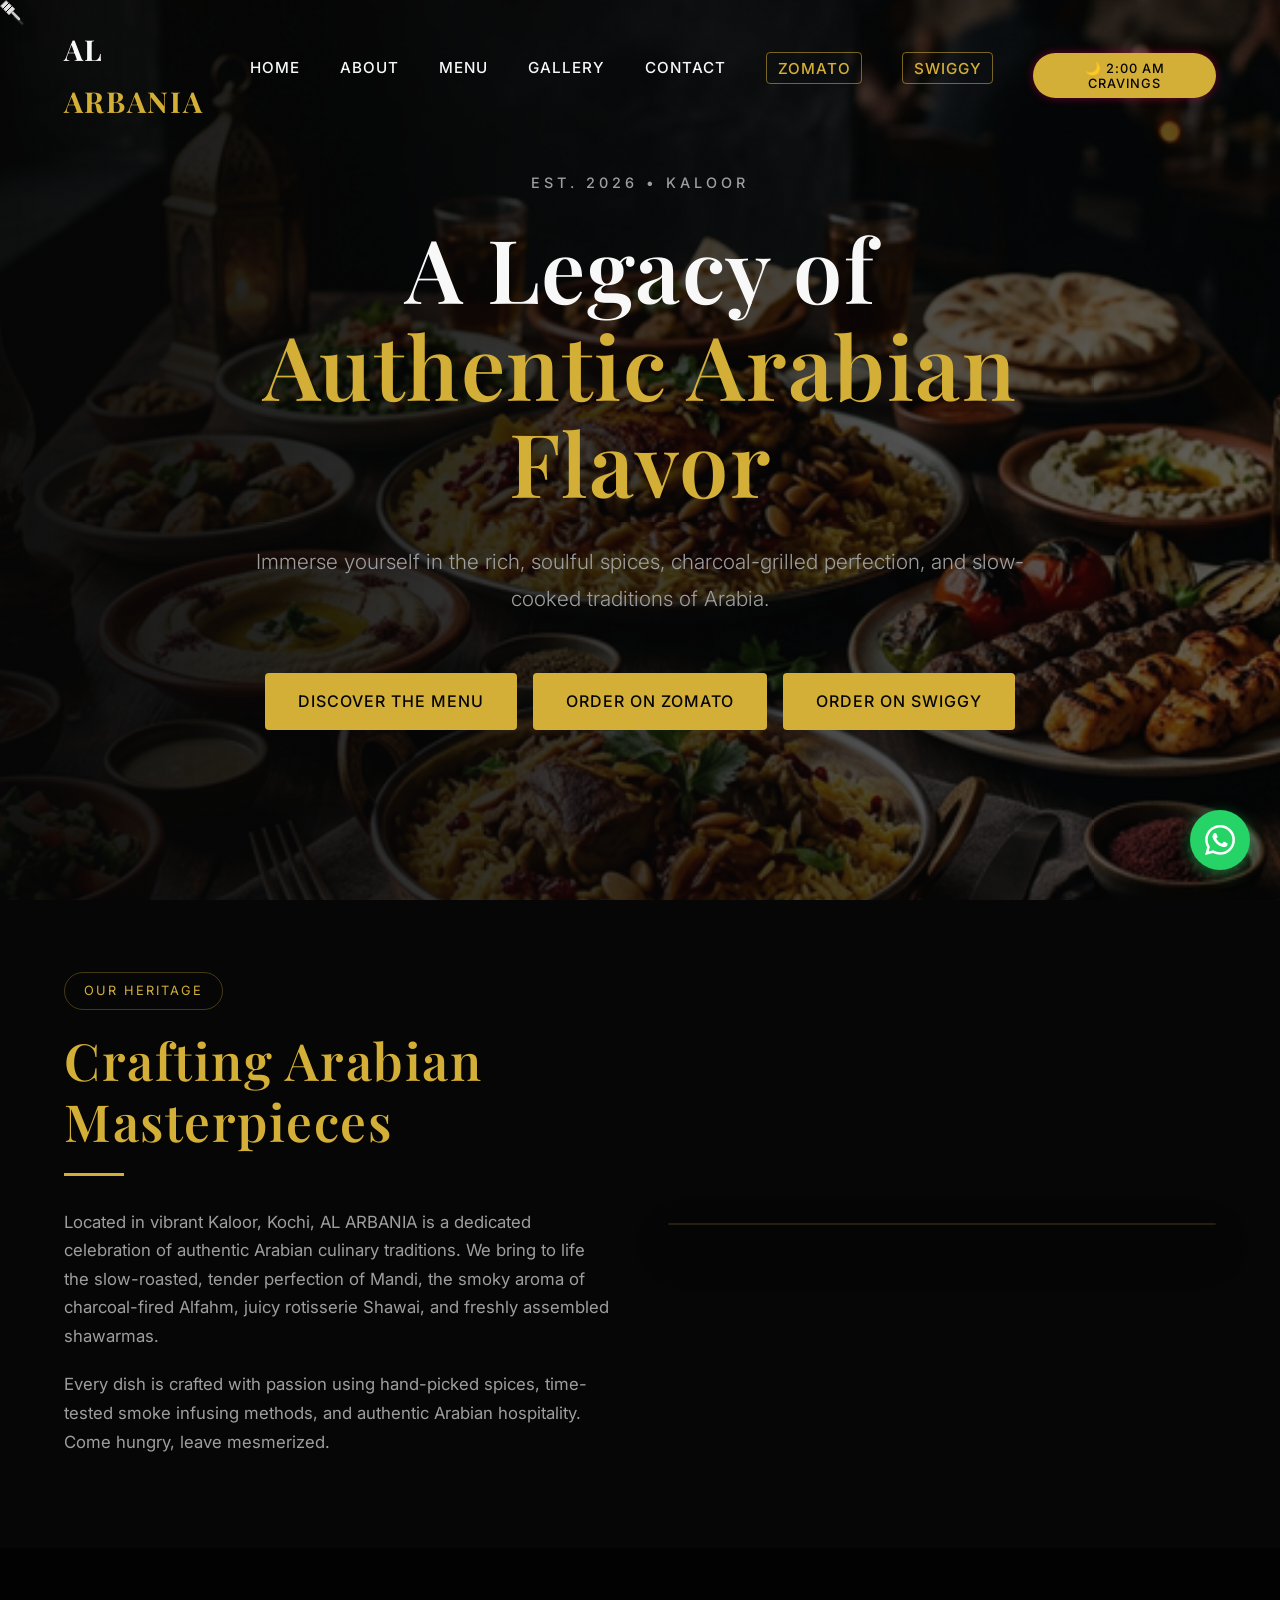
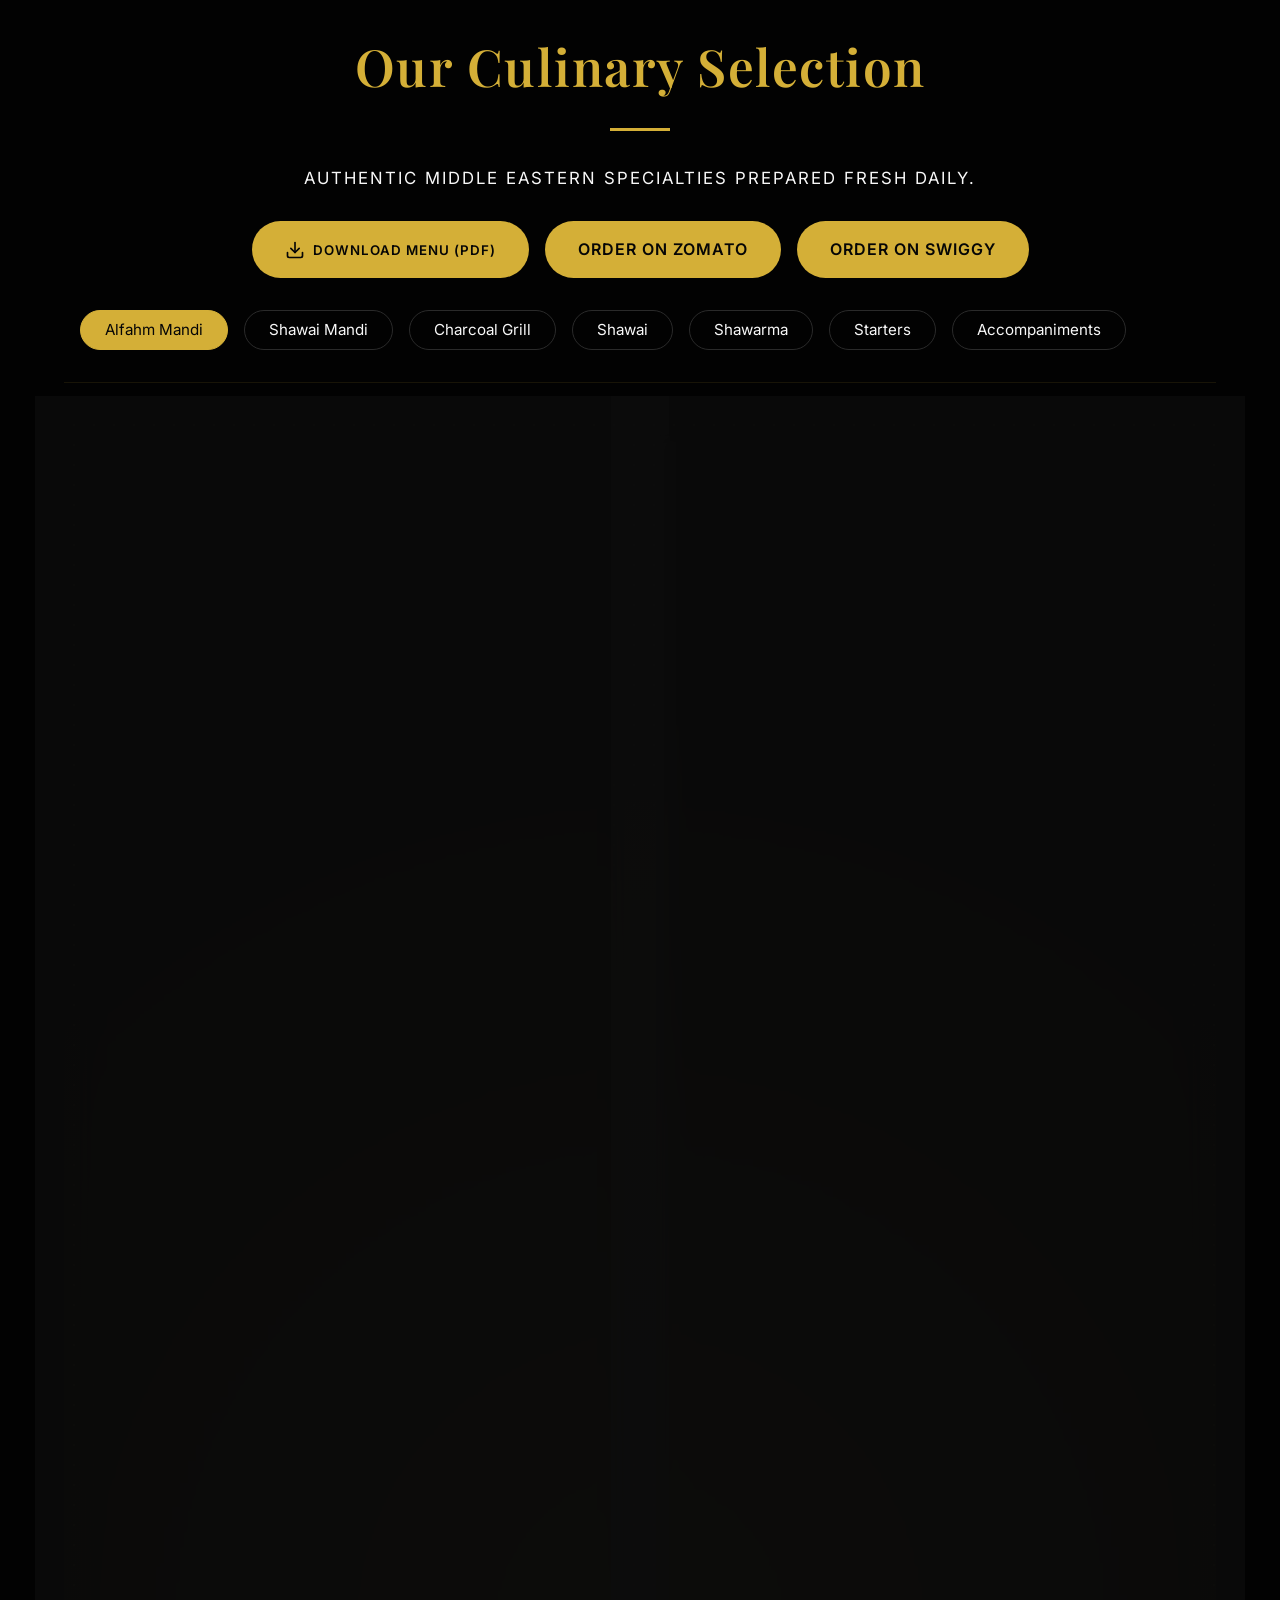
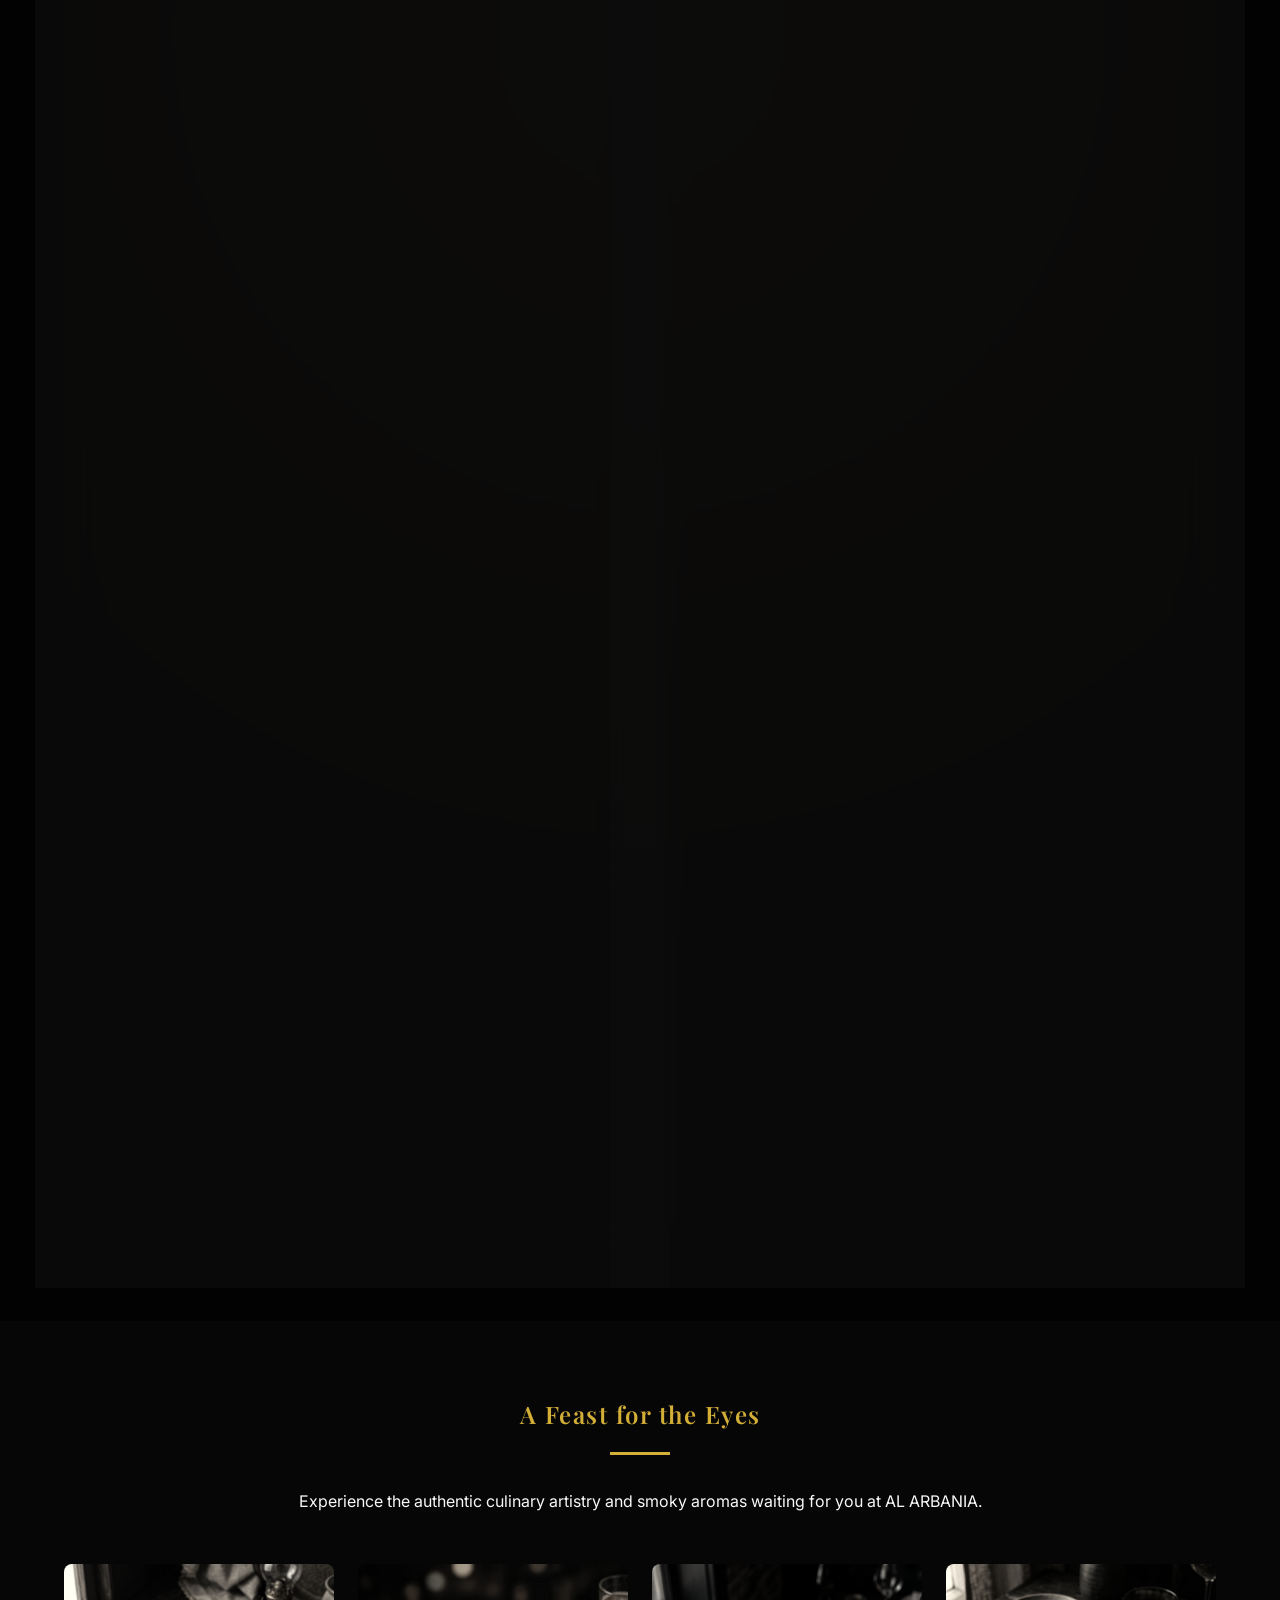
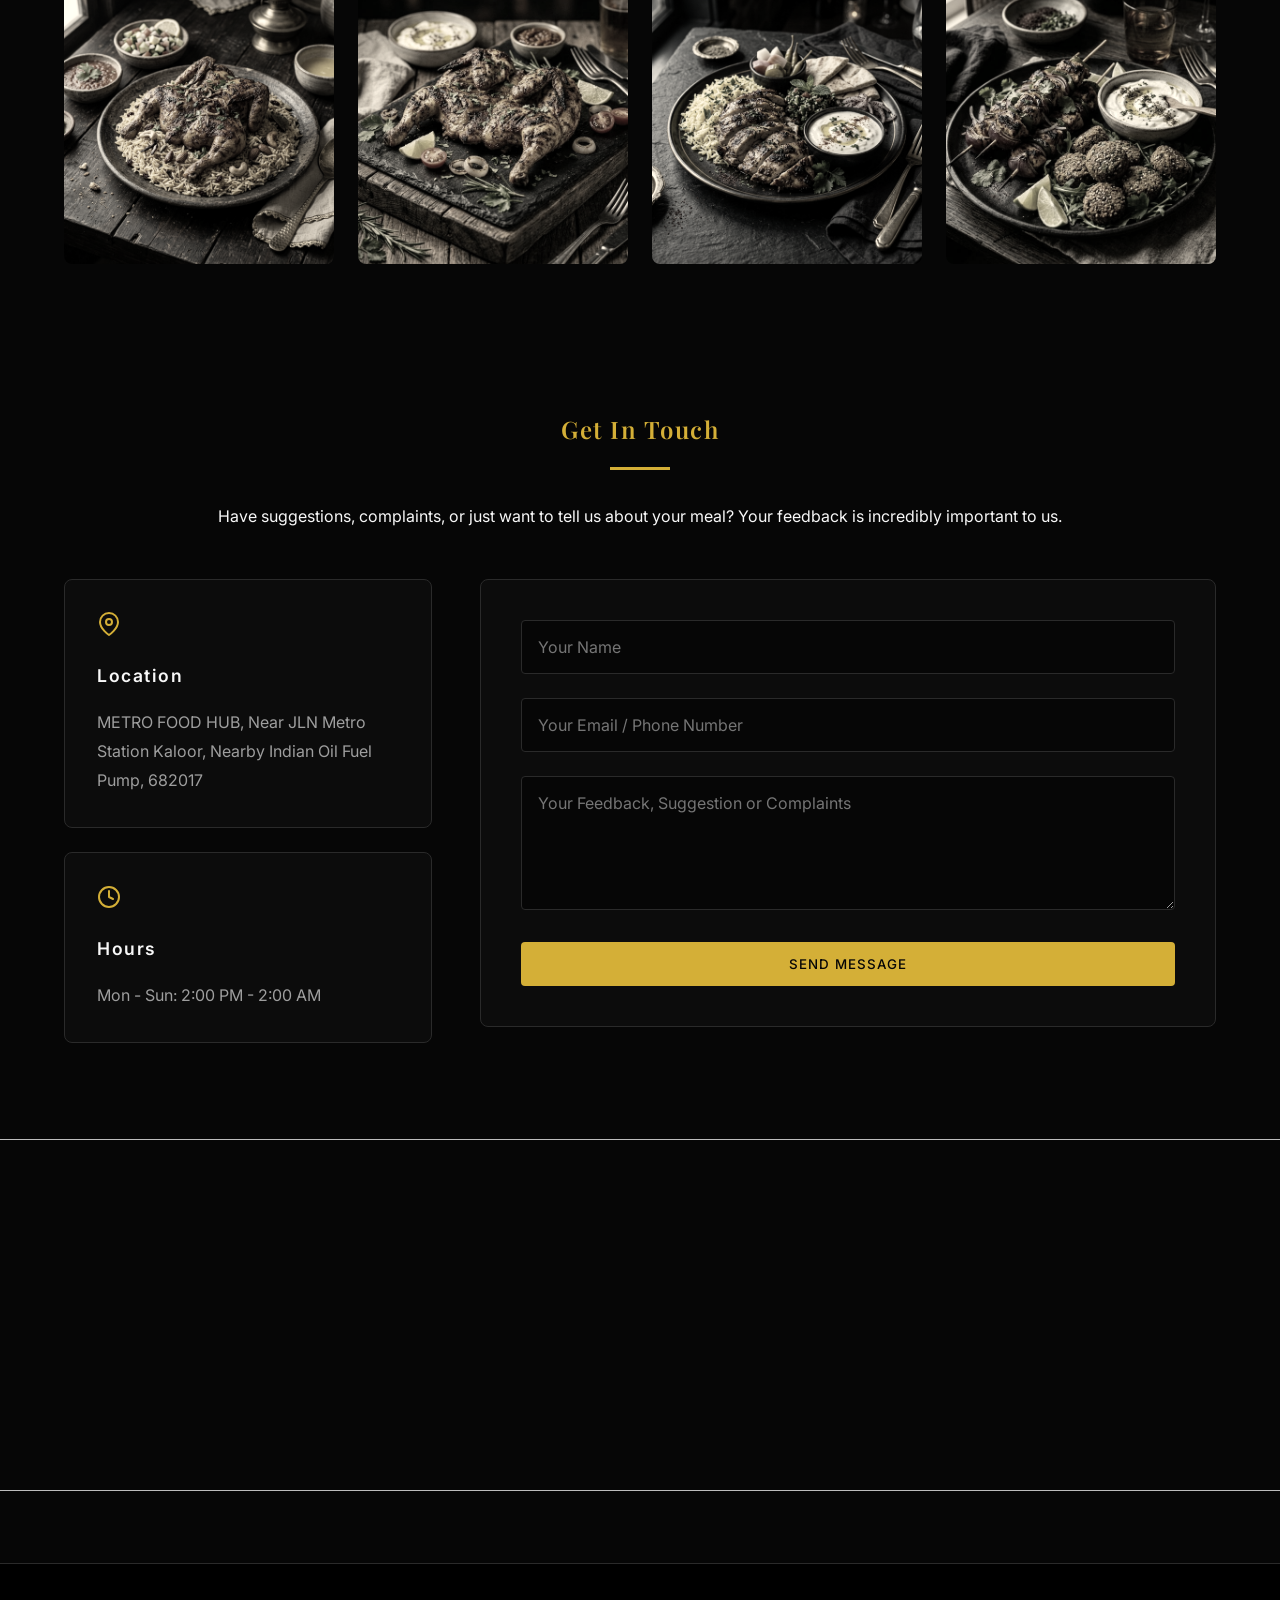
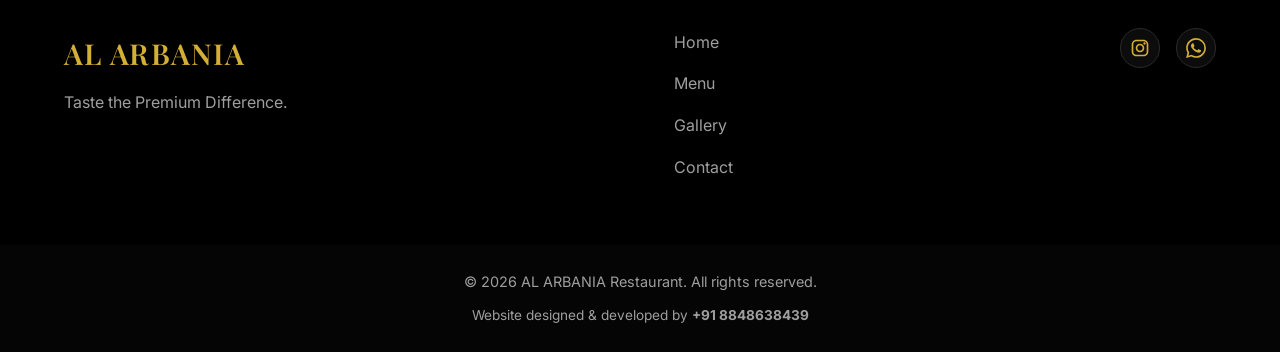
<file: index.html>
<!DOCTYPE html>
<html lang="en">

<head>
    <meta charset="UTF-8">
    <meta name="viewport" content="width=device-width, initial-scale=1.0">
    <title>AL ARBANIA | Premium Authentic Arabic Cuisine in Kochi</title>
    <meta name="description"
        content="Experience the finest authentic Arabic dishes at AL ARBANIA, located in Kaloor, Kochi. Signature Mandhi, Charcoal Alfahm, Rotisserie Shawai, Artisanal Shawarma, and Grills.">
    <!-- Google Fonts for Premium Typography -->
    <link
        href="https://fonts.googleapis.com/css2?family=Playfair+Display:wght@400;600;700&family=Inter:wght@300;400;500;600&display=swap"
        rel="stylesheet">
    <link rel="stylesheet" href="styles.css">
</head>

<body>
    <!-- Custom Spatula Cursor -->
    <svg id="chattakam-cursor" class="chattakam-cursor" xmlns="http://www.w3.org/2000/svg" viewBox="0 0 64 64" fill="none">
        <!-- Spatula Handle -->
        <rect x="34" y="24" width="8" height="28" rx="4" transform="rotate(-45 40 40)" fill="#111" />
        <rect x="36" y="26" width="4" height="24" rx="2" transform="rotate(-45 40 40)" fill="#333" />
        <!-- Metal rod -->
        <line x1="24" y1="24" x2="38" y2="38" stroke="#ccc" stroke-width="5" stroke-linecap="round" />
        <!-- Spatula Head -->
        <path d="M1 12 L12 1 L30 18 L18 30 Z" fill="#e0e0e0" stroke="#888" stroke-width="1.5" stroke-linejoin="round" />
        <!-- Slots -->
        <line x1="6" y1="18" x2="18" y2="6" stroke="var(--color-bg-main)" stroke-width="2" stroke-linecap="round" />
        <line x1="12" y1="24" x2="24" y2="12" stroke="var(--color-bg-main)" stroke-width="2" stroke-linecap="round" />
    </svg>

    <!-- Navbar -->
    <nav class="navbar">
        <div class="container nav-container">
            <a href="#" class="logo">
                <span class="logo-al">AL</span> <span class="logo-arbania">ARBANIA</span>
            </a>
            <ul class="nav-links">
                <li><a href="#home">Home</a></li>
                <li><a href="#about">About</a></li>
                <li><a href="#menu">Menu</a></li>
                <li><a href="#gallery">Gallery</a></li>
                <li><a href="#contact">Contact</a></li>
                <li><a href="https://www.zomato.com/kochi/al-arbania-1-kaloor/order" class="nav-order-link" target="_blank" rel="noopener noreferrer">Zomato</a></li>
                <li><a href="https://www.swiggy.com/city/kochi/al-arbania-kaloor-rest1447859" class="nav-order-link" target="_blank" rel="noopener noreferrer">Swiggy</a></li>
                <li class="neon-toggle-container" style="display:flex; align-items:center;">
                    <button id="neon-toggle" class="btn btn-primary" style="padding: 0.4rem 1rem; font-size: 0.8rem; border-radius: 30px; box-shadow: 0 0 10px rgba(255,0,85,0.4);">🌙 2:00 AM Cravings</button>
                </li>
            </ul>
            <div class="hamburger">
                <div class="line"></div>
                <div class="line"></div>
                <div class="line"></div>
            </div>
        </div>
    </nav>

    <!-- Hero Section -->
    <section id="home" class="hero">
        <div class="hero-bg" id="hero-bg"></div>
        <div class="hero-overlay"></div>
        <div class="container hero-content text-center">
            <span class="hero-subtitle fade-in-up">EST. 2026 &bull; KALOOR</span>
            <h1 class="fade-in-up delay-1">A Legacy of<br><span class="text-gold">Authentic Arabian Flavor</span></h1>
            <p class="fade-in-up delay-2">Immerse yourself in the rich, soulful spices, charcoal-grilled perfection, and slow-cooked traditions of Arabia.</p>
            <div class="hero-buttons fade-in-up delay-3 justify-center">
                <a href="#menu" class="btn btn-primary">Discover the Menu</a>
                <a href="https://www.zomato.com/kochi/al-arbania-1-kaloor/order" class="btn btn-primary" target="_blank" rel="noopener noreferrer">Order on Zomato</a>
                <a href="https://www.swiggy.com/city/kochi/al-arbania-kaloor-rest1447859" class="btn btn-primary" target="_blank" rel="noopener noreferrer">Order on Swiggy</a>
            </div>
        </div>
    </section>

    <!-- About Section -->
    <section id="about" class="about section-padding">
        <div class="container about-container staggered-layout">
            <div class="about-text scroll-reveal">
                <span class="section-badge">Our Heritage</span>
                <h2>Crafting Arabian<br>Masterpieces</h2>
                <div class="divider"></div>
                <p>Located in vibrant Kaloor, Kochi, AL ARBANIA is a dedicated celebration of authentic Arabian culinary traditions. We bring to life the slow-roasted, tender perfection of Mandi, the smoky aroma of charcoal-fired Alfahm, juicy rotisserie Shawai, and freshly assembled shawarmas.</p>
                <p>Every dish is crafted with passion using hand-picked spices, time-tested smoke infusing methods, and authentic Arabian hospitality. Come hungry, leave mesmerized.</p>
            </div>
            <div class="about-image scroll-reveal delay-1">
                <div class="image-frame parallax-img-container">
                    <img src="images/mandhi_dish.png" alt="Signature Mandhi" class="parallax-img">
                </div>
            </div>
        </div>
    </section>

    <!-- Menu Showcase Section -->
    <section id="menu" class="menu section-padding bg-darker">
        <div class="container text-center">
            <h2 class="scroll-reveal">Our Culinary Selection</h2>
            <div class="divider mx-auto"></div>
            <p class="menu-subtitle scroll-reveal delay-1">Authentic Middle Eastern specialties prepared fresh daily.</p>

            <div class="scroll-reveal delay-2 menu-cta-wrap" style="margin-bottom: 2rem;">
                <button id="download-menu-btn" class="btn btn-primary menu-download" style="display: inline-flex; align-items: center; gap: 0.5rem; border-radius: 30px; font-weight: 600;">
                    <svg xmlns="http://www.w3.org/2000/svg" width="20" height="20" viewBox="0 0 24 24" fill="none" stroke="currentColor" stroke-width="2" stroke-linecap="round" stroke-linejoin="round"><path d="M21 15v4a2 2 0 0 1-2 2H5a2 2 0 0 1-2-2v-4"></path><polyline points="7 10 12 15 17 10"></polyline><line x1="12" y1="15" x2="12" y2="3"></line></svg>
                    Download Menu (PDF)
                </button>
                <a href="https://www.zomato.com/kochi/al-arbania-1-kaloor/order" class="btn btn-primary" target="_blank" rel="noopener noreferrer">Order on Zomato</a>
                <a href="https://www.swiggy.com/city/kochi/al-arbania-kaloor-rest1447859" class="btn btn-primary" target="_blank" rel="noopener noreferrer">Order on Swiggy</a>
            </div>

            <!-- Quick Jump Category Navigation -->
            <div class="quick-jump-nav scroll-reveal">
                <button onclick="scrollToCat('Alfahm Mandi', this)" class="jump-pill active">Alfahm Mandi</button>
                <button onclick="scrollToCat('Shawai Mandi', this)" class="jump-pill">Shawai Mandi</button>
                <button onclick="scrollToCat('The Charcoal Grill', this)" class="jump-pill">Charcoal Grill</button>
                <button onclick="scrollToCat('Shawai (Rotisserie)', this)" class="jump-pill">Shawai</button>
                <button onclick="scrollToCat('Shawarma', this)" class="jump-pill">Shawarma</button>
                <button onclick="scrollToCat('Starters', this)" class="jump-pill">Starters</button>
                <button onclick="scrollToCat('Accompaniments', this)" class="jump-pill">Accompaniments</button>
            </div>

            <div class="menu-grid theme-arabic" style="border-radius: 12px; padding: 1rem;">
                <!-- Column 1: Mandi & Grill -->
                <div class="menu-category scroll-reveal">

                    <!-- Alfahm Mandi -->
                    <div class="category-header" style="margin-bottom: 1.5rem; padding-bottom: 1rem;">
                        <img src="images/mandhi_dish.png" alt="Alfahm Mandi" class="category-img"
                            style="width: 70px; height: 70px;">
                        <h3>Alfahm Mandi</h3>
                    </div>
                    <p class="small text-muted mb-4">(Includes Unlimited Smoked Rice. Served with Tomato Salata, Garlic
                        Toum & Pickles)</p>
                    <ul class="dish-list mb-5">
                        <li>
                            <div class="dish-info">
                                <div class="dish-header">
                                    <h4>Normal Alfahm Mandi</h4>
                                    <span class="dish-price">Qtr: ₹240 | Half: ₹470 | Full: ₹920</span>
                                </div>
                                <p>Traditional charcoal-grilled chicken infused with mild Arabic spices.</p>
                            </div>
                        </li>
                        <li>
                            <div class="dish-info">
                                <div class="dish-header">
                                    <h4>Peri Peri Alfahm Mandi</h4>
                                    <span class="dish-price">Qtr: ₹260 | Half: ₹510 | Full: ₹990</span>
                                </div>
                                <p>Charcoal-grilled chicken marinated in a fiery peri-peri blend of bird’s eye chili,
                                    garlic, and lemon.</p>
                            </div>
                        </li>
                        <li>
                            <div class="dish-info">
                                <div class="dish-header">
                                    <h4>Pepper Alfahm Mandi</h4>
                                    <span class="dish-price">Qtr: ₹250 | Half: ₹490 | Full: ₹920</span>
                                </div>
                                <p>Juicy grilled chicken coated with crushed black pepper and aromatic spices.</p>
                            </div>
                        </li>
                        <li>
                            <div class="dish-info">
                                <div class="dish-header">
                                    <h4>Mexican Spicy Alfahm Mandi</h4>
                                    <span class="dish-price">Qtr: ₹270 | Half: ₹530 | Full: ₹1030</span>
                                </div>
                                <p>Bold and zesty grilled chicken with cumin, chili flakes, and smoky tomato flavors.
                                </p>
                            </div>
                        </li>
                        <li>
                            <div class="dish-info">
                                <div class="dish-header">
                                    <h4>Special Sweet Chilli Alfahm Mandi</h4>
                                    <span class="dish-price">Qtr: ₹280 | Half: ₹540 | Full: ₹1050</span>
                                </div>
                                <p>A perfect balance of sweet and heat with a honey-chilli glaze.</p>
                            </div>
                        </li>
                        <li>
                            <div class="dish-info">
                                <div class="dish-header">
                                    <h4>Cheesy Alfahm Mandi</h4>
                                    <span class="dish-price">Qtr: ₹280 | Half: ₹540 | Full: ₹1050</span>
                                </div>
                                <p>Classic alfahm topped with rich, creamy melted cheese.</p>
                            </div>
                        </li>
                    </ul>

                    <!-- The Charcoal Grill -->
                    <div class="category-header" style="margin-bottom: 1.5rem; padding-bottom: 1rem;">
                        <img src="images/grill_dish.png" alt="The Charcoal Grill" class="category-img"
                            style="width: 70px; height: 70px;">
                        <h3>The Charcoal Grill</h3>
                    </div>
                    <p class="small text-muted mb-4">(Meat Only. Served with 1 Khaboos, Garlic Toum & Pickles)</p>
                    <ul class="dish-list mb-5">
                        <li>
                            <div class="dish-info">
                                <div class="dish-header">
                                    <h4>Alfahm Normal / Pepper</h4>
                                    <span class="dish-price">Qtr: ₹150 | Half: ₹290 | Full: ₹540</span>
                                </div>
                                <p>Classic charcoal grilled chicken brushed with our signature spice blend.</p>
                            </div>
                        </li>
                        <li>
                            <div class="dish-info">
                                <div class="dish-header">
                                    <h4>Alfahm Peri Peri</h4>
                                    <span class="dish-price">Qtr: ₹170 | Half: ₹320 | Full: ₹600</span>
                                </div>
                                <p>Spicy grilled chicken with a bold peri peri flavor.</p>
                            </div>
                        </li>
                        <li>
                            <div class="dish-info">
                                <div class="dish-header">
                                    <h4>Alfahm Mexican</h4>
                                    <span class="dish-price">Qtr: ₹180 | Half: ₹340 | Full: ₹660</span>
                                </div>
                                <p>Zesty grilled chicken with bold Mexican flavors.</p>
                            </div>
                        </li>
                        <li>
                            <div class="dish-info">
                                <div class="dish-header">
                                    <h4>Alfahm Special Sweet Chilli</h4>
                                    <span class="dish-price">Qtr: ₹180 | Half: ₹340 | Full: ₹650</span>
                                </div>
                                <p>Sweet, tangy, and mildly spicy charcoal grilled chicken.</p>
                            </div>
                        </li>
                        <li>
                            <div class="dish-info">
                                <div class="dish-header">
                                    <h4>Alfahm Cheesy</h4>
                                    <span class="dish-price">Qtr: ₹190 | Half: ₹370 | Full: ₹720</span>
                                </div>
                                <p>Decadent charcoal grilled chicken slathered in rich cheese sauce.</p>
                            </div>
                        </li>
                    </ul>
                </div>

                <!-- Column 2: Shawarma & Starters -->                
                <div class="menu-category scroll-reveal delay-1">

                    <!-- Shawai Mandi -->
                    <div class="category-header" style="margin-bottom: 1.5rem; padding-bottom: 1rem;">
                        <img src="images/mandhi_dish.png" alt="Shawai Mandi" class="category-img"
                            style="width: 70px; height: 70px;">
                        <h3>Shawai Mandi</h3>
                    </div>
                    <p class="small text-muted mb-4">(Includes Unlimited Smoked Rice. Served with Tomato Salata, Garlic
                        Toum & Pickles)</p>
                    <ul class="dish-list mb-5">
                        <li>
                            <div class="dish-info">
                                <div class="dish-header">
                                    <h4>Normal Shawai Mandi</h4>
                                    <span class="dish-price">Qtr: ₹230 | Half: ₹450 | Full: ₹870</span>
                                </div>
                                <p>Juicy rotisserie chicken served over fragrant mandi rice.</p>
                            </div>
                        </li>
                        <li>
                            <div class="dish-info">
                                <div class="dish-header">
                                    <h4>Masala Shawai Mandi</h4>
                                    <span class="dish-price">Qtr: ₹240 | Half: ₹470 | Full: ₹920</span>
                                </div>
                                <p>Spiced rotisserie chicken served with mandi rice.</p>
                            </div>
                        </li>
                    </ul>

                    <!-- Shawai (Rotisserie Chicken) -->
                    <div class="category-header" style="margin-bottom: 1.5rem; padding-bottom: 1rem;">
                        <img src="images/grill_dish.png" alt="Shawai" class="category-img"
                            style="width: 70px; height: 70px;">
                        <h3>Shawai (Rotisserie)</h3>
                    </div>
                    <ul class="dish-list mb-5">
                        <li>
                            <div class="dish-info">
                                <div class="dish-header">
                                    <h4>Shawai Normal</h4>
                                    <span class="dish-price">Qtr: ₹140 | Half: ₹270 | Full: ₹510</span>
                                </div>
                                <p>Slow-roasted rotisserie chicken, tender and juicy.</p>
                            </div>
                        </li>
                        <li>
                            <div class="dish-info">
                                <div class="dish-header">
                                    <h4>Shawai Masala</h4>
                                    <span class="dish-price">Qtr: ₹150 | Half: ₹290 | Full: ₹540</span>
                                </div>
                                <p>Rotisserie chicken marinated with a flavorful spicy masala blend.</p>
                            </div>
                        </li>
                    </ul>

                    <!-- Shawarma -->
                    <div class="category-header" style="margin-bottom: 1.5rem; padding-bottom: 1rem;">
                        <img src="images/shawarma_dish.png" alt="Shawarma" class="category-img"
                            style="width: 70px; height: 70px;">
                        <h3>Shawarma</h3>
                    </div>
                    <ul class="dish-list mb-5">
                        <li>
                            <div class="dish-info">
                                <div class="dish-header">
                                    <h4>Normal Shawarma</h4>
                                    <span class="dish-price">Roll: ₹120 | Plate: ₹190</span>
                                </div>
                                <p>Roasted chicken with fresh vegetables and garlic sauce.</p>
                            </div>
                        </li>
                        <li>
                            <div class="dish-info">
                                <div class="dish-header">
                                    <h4>Full Meat Shawarma</h4>
                                    <span class="dish-price">Roll: ₹160 | Plate: ₹230</span>
                                </div>
                                <p>Loaded with 100% chicken and creamy garlic sauce (no veggies).</p>
                            </div>
                        </li>
                        <li>
                            <div class="dish-info">
                                <div class="dish-header">
                                    <h4>Special Cheese Shawarma</h4>
                                    <span class="dish-price">Roll: ₹160 | Plate: ₹230</span>
                                </div>
                                <p>Shawarma with a melted cheese center.</p>
                            </div>
                        </li>
                        <li>
                            <div class="dish-info">
                                <div class="dish-header">
                                    <h4>Spicy Shawarma</h4>
                                    <span class="dish-price">Roll: ₹130 | Plate: ₹210</span>
                                </div>
                                <p>Roasted chicken tossed in spicy harissa-garlic sauce.</p>
                            </div>
                        </li>
                    </ul>

                    <!-- Starters -->
                    <div class="category-header" style="margin-bottom: 1.5rem; padding-bottom: 1rem;">
                        <img src="images/starters_dish.png" alt="Starters" class="category-img"
                            style="width: 70px; height: 70px;">
                        <h3>Starters</h3>
                    </div>
                    <ul class="dish-list mb-5">
                        <li>
                            <div class="dish-info">
                                <div class="dish-header">
                                    <h4>Chicken Tikka (6 Pcs)</h4>
                                    <span class="dish-price">₹240</span>
                                </div>
                                <p>Boneless chicken cubes marinated in spiced yogurt and grilled.</p>
                            </div>
                        </li>
                        <li>
                            <div class="dish-info">
                                <div class="dish-header">
                                    <h4>Chicken Kebab (4 Skewers)</h4>
                                    <span class="dish-price">₹220</span>
                                </div>
                                <p>Minced chicken with herbs and spices, grilled on skewers.</p>
                            </div>
                        </li>
                        <li>
                            <div class="dish-info">
                                <div class="dish-header">
                                    <h4>Arabic Spiced Wings (6 Pcs)</h4>
                                    <span class="dish-price">₹190</span>
                                </div>
                                <p>Wings seasoned with cumin, za’atar, and paprika.</p>
                            </div>
                        </li>
                        <li>
                            <div class="dish-info">
                                <div class="dish-header">
                                    <h4>Falafel (4 Pcs)</h4>
                                    <span class="dish-price">₹110</span>
                                </div>
                                <p>Crispy fried chickpea patties served with dip.</p>
                            </div>
                        </li>
                    </ul>

                    <!-- Accompaniments & Extras -->
                    <div class="category-header" style="margin-bottom: 1.5rem; padding-bottom: 1rem;">
                        <img src="images/starters_dish.png" alt="Accompaniments" class="category-img"
                            style="width: 70px; height: 70px;">
                        <h3>Accompaniments & Extras</h3>
                    </div>
                    <ul class="dish-list mb-5">
                        <li>
                            <div class="dish-info">
                                <div class="dish-header">
                                    <h4>Extra Mandi Rice</h4>
                                    <span class="dish-price">₹90</span>
                                </div>
                                <p>Premium long-grain basmati smoked to perfection with aromatic spices.</p>
                            </div>
                        </li>
                        <li>
                            <div class="dish-info">
                                <div class="dish-header">
                                    <h4>Khaboos / Rumali Roti</h4>
                                    <span class="dish-price">₹20</span>
                                </div>
                                <p>Fresh, soft traditional flatbreads baked to perfection.</p>
                            </div>
                        </li>
                    </ul>
                </div>
            </div>
        </div>
    </section>

    <!-- Gallery Section -->
    <section id="gallery" class="gallery section-padding">
        <div class="container text-center">
            <h2 class="scroll-reveal">A Feast for the Eyes</h2>
            <div class="divider mx-auto"></div>
            <p class="scroll-reveal delay-1 mb-5">Experience the authentic culinary artistry and smoky aromas waiting for you at AL ARBANIA.</p>

            <div class="gallery-grid">
                <div class="gallery-item scroll-reveal delay-1">
                    <img src="images/mandhi_dish.png" alt="Signature Mandhi">
                    <div class="gallery-overlay"><span>Authentic Mandhi</span></div>
                </div>
                <div class="gallery-item scroll-reveal delay-2">
                    <img src="images/grill_dish.png" alt="Charcoal Grilled Alfahm">
                    <div class="gallery-overlay"><span>Charcoal Alfahm</span></div>
                </div>
                <div class="gallery-item scroll-reveal delay-3">
                    <img src="images/shawarma_dish.png" alt="Signature Shawarma">
                    <div class="gallery-overlay"><span>Signature Shawarma</span></div>
                </div>
                <div class="gallery-item scroll-reveal delay-4">
                    <img src="images/starters_dish.png" alt="Arabic Starters & Kebabs">
                    <div class="gallery-overlay"><span>Starters & Kebabs</span></div>
                </div>
            </div>
        </div>
    </section>

    <!-- Contact & Location (Google Forms) -->
    <section id="contact" class="contact section-padding">
        <div class="container text-center">
            <h2 class="scroll-reveal">Get In Touch</h2>
            <div class="divider mx-auto"></div>
            <p class="scroll-reveal delay-1">Have suggestions, complaints, or just want to tell us about your meal? Your
                feedback is incredibly important to us.</p>

            <div class="contact-grid mt-5">
                <div class="contact-info scroll-reveal">
                    <div class="info-item" style="margin-bottom: 1.5rem;">
                        <svg xmlns="http://www.w3.org/2000/svg" width="24" height="24" viewBox="0 0 24 24" fill="none"
                            stroke="currentColor" stroke-width="2" stroke-linecap="round" stroke-linejoin="round"
                            class="gold-icon">
                            <path d="M21 10c0 7-9 13-9 13s-9-6-9-13a9 9 0 0 1 18 0z"></path>
                            <circle cx="12" cy="10" r="3"></circle>
                        </svg>
                        <h4>Location</h4>
                        <p><a href="https://maps.app.goo.gl/MNi7a4K7qWrRAFuZ7?g_st=aw" target="_blank"
                                style="color: var(--color-text-muted); text-decoration: none; transition: var(--transition-fast);"
                                onmouseover="this.style.color='var(--color-primary-gold)'"
                                onmouseout="this.style.color='var(--color-text-muted)'">METRO FOOD HUB, Near JLN Metro
                                Station Kaloor, Nearby Indian Oil Fuel Pump, 682017</a></p>
                    </div>
                    <div class="info-item" style="margin-bottom: 2rem;">
                        <svg xmlns="http://www.w3.org/2000/svg" width="24" height="24" viewBox="0 0 24 24" fill="none"
                            stroke="currentColor" stroke-width="2" stroke-linecap="round" stroke-linejoin="round"
                            class="gold-icon">
                            <circle cx="12" cy="12" r="10"></circle>
                            <polyline points="12 6 12 12 16 14"></polyline>
                        </svg>
                        <h4>Hours</h4>
                        <p>Mon - Sun: 2:00 PM - 2:00 AM</p>
                    </div>
                </div>

                <div class="contact-form-container scroll-reveal delay-1">
                    <div class="custom-form-wrapper">
                        <script>
                            var submitted = false;
                            function showToast() {
                                const toast = document.getElementById('success-toast');
                                toast.classList.add('show');
                                setTimeout(() => toast.classList.remove('show'), 3500);
                            }
                        </script>
                        <iframe name="hidden_iframe" id="hidden_iframe" style="display:none;"
                            onload="if(submitted) { showToast(); document.getElementById('gform').reset(); submitted=false; }"></iframe>
                        <form id="gform"
                            action="https://docs.google.com/forms/d/e/1FAIpQLSd07JCWetfm699mdyuXGjsC1YrcjrPAuZ6pbJ5wu6YqGMainw/formResponse"
                            method="POST" target="hidden_iframe" class="contact-form" onsubmit="submitted=true;">
                            <div class="form-group">
                                <input type="text" name="entry.411085188" id="name" placeholder="Your Name" required>
                            </div>
                            <div class="form-group">
                                <input type="text" name="entry.1096768157" id="contact_info"
                                    placeholder="Your Email / Phone Number">
                            </div>
                            <div class="form-group">
                                <textarea name="entry.2093662916" id="message" rows="5"
                                    placeholder="Your Feedback, Suggestion or Complaints" required></textarea>
                            </div>
                            <button type="submit" class="btn btn-primary btn-block">Send Message</button>
                        </form>
                    </div>
                </div>
            </div>
        </div>

        <!-- Full Width Contact Map -->
        <div class="full-width-map"
            style="margin-top: 4rem; filter: grayscale(80%) invert(90%) contrast(90%); border-top: 1px solid var(--color-border); border-bottom: 1px solid var(--color-border);">
            <iframe
                src="https://maps.google.com/maps?q=272X%2B5CJ,%20Kaloor,%20Ernakulam,%20Kochi,%20Kerala%20682017&t=&z=16&ie=UTF8&iwloc=&output=embed"
                width="100%" height="350" style="border:0; display: block;" allowfullscreen="" loading="lazy"
                referrerpolicy="no-referrer-when-downgrade"></iframe>
        </div>
    </section>

    <!-- Floating WhatsApp Button -->
    <a href="https://wa.me/917012691857" target="_blank" class="whatsapp-float" aria-label="Chat on WhatsApp">
        <svg xmlns="http://www.w3.org/2000/svg" viewBox="0 0 24 24" fill="currentColor" width="30" height="30">
            <path
                d="M17.472 14.382c-.297-.149-1.758-.867-2.03-.967-.273-.099-.471-.148-.67.15-.197.297-.767.966-.94 1.164-.173.199-.347.223-.644.075-.297-.15-1.255-.463-2.39-1.475-.888-.788-1.487-1.761-1.653-2.059-.173-.297-.018-.458.13-.606.134-.133.298-.347.446-.52.149-.174.198-.298.298-.497.099-.198.05-.371-.025-.52-.075-.149-.669-1.612-.916-2.207-.242-.579-.487-.5-.669-.51a12.8 12.8 0 0 0-.57-.01c-.198 0-.52.074-.792.372-.272.297-1.04 1.016-1.04 2.479 0 1.462 1.065 2.875 1.213 3.074.149.198 2.096 3.2 5.077 4.487.709.306 1.262.489 1.694.625.712.227 1.36.195 1.871.118.571-.085 1.758-.719 2.006-1.413.248-.694.248-1.289.173-1.413-.074-.124-.272-.198-.57-.347m-5.421 7.403h-.004a9.87 9.87 0 0 1-5.031-1.378l-.361-.214-3.741.982.998-3.648-.235-.374a9.86 9.86 0 0 1-1.51-5.26c.001-5.45 4.436-9.884 9.888-9.884 2.64 0 5.122 1.03 6.988 2.898a9.825 9.825 0 0 1 2.893 6.994c-.003 5.45-4.437 9.884-9.885 9.884m8.413-18.297A11.815 11.815 0 0 0 12.05 0C5.495 0 .16 5.335.157 11.892c0 2.096.547 4.142 1.588 5.945L.057 24l6.305-1.654a11.882 11.882 0 0 0 5.683 1.448h.005c6.554 0 11.89-5.335 11.893-11.893a11.821 11.821 0 0 0-3.48-8.413Z" />
        </svg>
    </a>

    <!-- Footer -->
    <footer>
        <div class="container footer-container">
            <div class="footer-brand">
                <h3>AL ARBANIA</h3>
                <p>Taste the Premium Difference.</p>
            </div>
            <div class="footer-links">
                <a href="#home">Home</a>
                <a href="#menu">Menu</a>
                <a href="#gallery">Gallery</a>
                <a href="#contact">Contact</a>
            </div>
            <div class="footer-social">
                <a href="https://www.instagram.com/al_arbania_?igsh=MTlqZ3M1bmk3Mmc3eA==" target="_blank"
                    class="social-icon" aria-label="Instagram">
                    <svg xmlns="http://www.w3.org/2000/svg" width="20" height="20" viewBox="0 0 24 24"
                        fill="currentColor">
                        <path
                            d="M7.8 2H16.2C19.4 2 22 4.6 22 7.8V16.2C22 19.4 19.4 22 16.2 22H7.8C4.6 22 2 19.4 2 16.2V7.8C2 4.6 4.6 2 7.8 2ZM7.6 4C5.6 4 4 5.6 4 7.6V16.4C4 18.4 5.6 20 7.6 20H16.4C18.4 20 20 18.4 20 16.4V7.6C20 5.6 18.4 4 16.4 4H7.6ZM12 6.8C14.87 6.8 17.2 9.13 17.2 12C17.2 14.87 14.87 17.2 12 17.2C9.13 17.2 6.8 14.87 6.8 12C6.8 9.13 9.13 6.8 12 6.8ZM12 8.8C10.23 8.8 8.8 10.23 8.8 12C8.8 13.77 10.23 15.2 12 15.2C13.77 15.2 15.2 13.77 15.2 12C15.2 10.23 13.77 8.8 12 8.8ZM17.4 5.2C18.17 5.2 18.8 5.83 18.8 6.6C18.8 7.37 18.17 8 17.4 8C16.63 8 16 7.37 16 6.6C16 5.83 16.63 5.2 17.4 5.2Z" />
                    </svg>
                </a>
                <a href="https://wa.me/917012691857" target="_blank" class="social-icon" aria-label="WhatsApp">
                    <svg xmlns="http://www.w3.org/2000/svg" width="20" height="20" viewBox="0 0 24 24"
                        fill="currentColor">
                        <path
                            d="M17.472 14.382c-.297-.149-1.758-.867-2.03-.967-.273-.099-.471-.148-.67.15-.197.297-.767.966-.94 1.164-.173.199-.347.223-.644.075-.297-.15-1.255-.463-2.39-1.475-.888-.788-1.487-1.761-1.653-2.059-.173-.297-.018-.458.13-.606.134-.133.298-.347.446-.52.149-.174.198-.298.298-.497.099-.198.05-.371-.025-.52-.075-.149-.669-1.612-.916-2.207-.242-.579-.487-.5-.669-.51a12.8 12.8 0 0 0-.57-.01c-.198 0-.52.074-.792.372-.272.297-1.04 1.016-1.04 2.479 0 1.462 1.065 2.875 1.213 3.074.149.198 2.096 3.2 5.077 4.487.709.306 1.262.489 1.694.625.712.227 1.36.195 1.871.118.571-.085 1.758-.719 2.006-1.413.248-.694.248-1.289.173-1.413-.074-.124-.272-.198-.57-.347m-5.421 7.403h-.004a9.87 9.87 0 0 1-5.031-1.378l-.361-.214-3.741.982.998-3.648-.235-.374a9.86 9.86 0 0 1-1.51-5.26c.001-5.45 4.436-9.884 9.888-9.884 2.64 0 5.122 1.03 6.988 2.898a9.825 9.825 0 0 1 2.893 6.994c-.003 5.45-4.437 9.884-9.885 9.884m8.413-18.297A11.815 11.815 0 0 0 12.05 0C5.495 0 .16 5.335.157 11.892c0 2.096.547 4.142 1.588 5.945L.057 24l6.305-1.654a11.882 11.882 0 0 0 5.683 1.448h.005c6.554 0 11.89-5.335 11.893-11.893a11.821 11.821 0 0 0-3.48-8.413Z" />
                    </svg>
                </a>
            </div>
        </div>
        <div class="footer-bottom" style="display: flex; flex-direction: column; align-items: center; gap: 0.5rem; margin-top:1rem;">
            <p>&copy; 2026 AL ARBANIA Restaurant. All rights reserved.</p>
            <p style="color: var(--color-text-muted); font-size: 0.85rem; margin-bottom: 0;">Website designed & developed by <strong>+91 8848638439</strong></p>
        </div>
    </footer>

    <!-- Toast Notification -->
    <div id="success-toast" class="toast">
        <svg xmlns="http://www.w3.org/2000/svg" width="20" height="20" viewBox="0 0 24 24" fill="none"
            stroke="currentColor" stroke-width="2" stroke-linecap="round" stroke-linejoin="round">
            <path d="M22 11.08V12a10 10 0 1 1-5.93-9.14"></path>
            <polyline points="22 4 12 14.01 9 11.01"></polyline>
        </svg>
        Thank you! We will get back to you shortly.
    </div>

    <!-- Interactive Menu Scripts -->
    <script>
        document.addEventListener("DOMContentLoaded", function () {
            // 1. Build Accordions dynamically
            const categoryHeaders = document.querySelectorAll('.category-header');
            const chevronSVG = `<svg class="chevron-icon" xmlns="http://www.w3.org/2000/svg" width="24" height="24" viewBox="0 0 24 24" fill="none" stroke="currentColor" stroke-width="2" stroke-linecap="round" stroke-linejoin="round"><polyline points="6 9 12 15 18 9"></polyline></svg>`;

            categoryHeaders.forEach((header) => {
                header.classList.add('accordion-header');
                if (!header.querySelector('.chevron-icon')) {
                    header.innerHTML += chevronSVG;
                }

                // Create content wrapper
                let contentDiv = document.createElement('div');
                contentDiv.className = 'accordion-content';

                // Move siblings into wrapper
                let sibling = header.nextElementSibling;
                while (sibling && !sibling.classList.contains('category-header') && sibling.tagName !== 'SCRIPT' && !sibling.classList.contains('menu-download') && !sibling.classList.contains('quick-jump-nav')) {
                    let next = sibling.nextElementSibling;
                    contentDiv.appendChild(sibling);
                    sibling = next;
                }
                header.parentNode.insertBefore(contentDiv, header.nextSibling);

                // Toggle logic
                header.addEventListener('click', () => {
                    const isActive = header.classList.contains('active');
                    if (!isActive) {
                        header.classList.add('active');
                        contentDiv.classList.add('active');
                        contentDiv.style.maxHeight = (contentDiv.scrollHeight + 100) + "px";
                    } else {
                        header.classList.remove('active');
                        contentDiv.classList.remove('active');
                        contentDiv.style.maxHeight = "0px";
                    }
                });

                // Open all category accordions on desktop and keep them closed on mobile
                if (window.innerWidth > 768) {
                    header.classList.add('active');
                    contentDiv.classList.add('active');
                    contentDiv.style.maxHeight = "3000px";
                }
            });

            // 2. Quick Jump Scroll Function
            window.scrollToCat = function (name, btn) {
                let headers = Array.from(document.querySelectorAll('.category-header h3'));
                let target = headers.find(h => h.textContent.toLowerCase().includes(name.toLowerCase()));

                if (target) {
                    let headerElement = target.closest('.category-header');

                    // Highlight Pill
                    if (btn) {
                        document.querySelectorAll('.jump-pill').forEach(b => b.classList.remove('active'));
                        btn.classList.add('active');
                        // Scroll the pill nav horizontally to keep it centered
                        btn.scrollIntoView({ behavior: 'smooth', block: 'nearest', inline: 'center' });
                    }

                    // Open accordion if closed
                    if (!headerElement.classList.contains('active')) {
                        headerElement.click();
                    }

                    // Calculate scroll position factoring in navbar (~70px) and sticky jump bar (~55px)
                    const yOffset = -135;
                    const y = headerElement.getBoundingClientRect().top + window.pageYOffset + yOffset;
                    window.scrollTo({ top: y, behavior: 'smooth' });
                }
            };
        });
    </script>
    <script src="script.js"></script>
</body>

</html>
</file>
<file: styles.css>
/* --- VARIABLES & DESIGN TOKENS --- */
:root {
    /* Colors */
    --color-bg-main: #060606;
    --color-bg-darker: #020202;
    --color-bg-card: #0c0c0c;
    --color-primary-gold: #D4AF37; /* Premium Gold */
    --color-primary-gold-hover: #F3E5AB;
    --color-text-light: #F8F8F8;
    --color-text-muted: #9E9E9E;
    --color-border: #2A2A2A;

    /* Typography */
    --font-heading: 'Playfair Display', serif;
    --font-body: 'Inter', sans-serif;

    /* Transitions */
    --transition-fast: 0.3s cubic-bezier(0.25, 1, 0.5, 1);
    --transition-slow: 0.8s cubic-bezier(0.16, 1, 0.3, 1);
}

/* --- RESET & BASE STYLES --- */
* {
    margin: 0;
    padding: 0;
    box-sizing: border-box;
}

/* Custom Scrollbar */
::-webkit-scrollbar {
    width: 10px;
}

::-webkit-scrollbar-track {
    background: var(--color-bg-main);
}

::-webkit-scrollbar-thumb {
    background: #333;
    border-radius: 5px;
}

::-webkit-scrollbar-thumb:hover {
    background: var(--color-primary-gold);
}

/* Selection */
::selection {
    background: var(--color-primary-gold);
    color: var(--color-bg-main);
}

html {
    scroll-behavior: smooth;
    font-size: 16px;
}

body {
    background-color: var(--color-bg-main);
    color: var(--color-text-light);
    font-family: var(--font-body);
    line-height: 1.8;
    overflow-x: hidden;
    cursor: none; /* For Custom Cursor */
}

/* --- CUSTOM CURSOR --- */
.cursor-dot,
.cursor-outline {
    position: fixed;
    top: 0;
    left: 0;
    transform: translate(-50%, -50%);
    border-radius: 50%;
    z-index: 9999;
    pointer-events: none;
}

.cursor-dot {
    width: 6px;
    height: 6px;
    background-color: var(--color-primary-gold);
}

.cursor-outline {
    width: 40px;
    height: 40px;
    border: 1px solid rgba(212, 175, 55, 0.5);
    transition: width 0.3s ease, height 0.3s ease, background-color 0.3s ease;
}

.cursor-outline.hovering {
    width: 60px;
    height: 60px;
    background-color: rgba(212, 175, 55, 0.1);
}

h1, h2, h3, h4, h5, h6 {
    font-family: var(--font-heading);
    font-weight: 600;
    color: var(--color-primary-gold);
    margin-bottom: 1rem;
    letter-spacing: 1.5px;
}

a {
    text-decoration: none;
    color: inherit;
    transition: var(--transition-fast);
}

img {
    max-width: 100%;
    display: block;
}

.container {
    width: 90%;
    max-width: 1200px;
    margin: 0 auto;
}

.section-padding {
    padding: 4.5rem 0;
}

.bg-darker {
    background-color: var(--color-bg-darker);
}

.text-center {
    text-align: center;
}

.text-muted {
    color: var(--color-text-muted);
}

.small {
    font-size: 0.85rem;
}

.mt-2 { margin-top: 0.5rem; }
.mt-5 { margin-top: 3rem; }
.mx-auto { margin-left: auto; margin-right: auto; }

.divider {
    width: 60px;
    height: 3px;
    background-color: var(--color-primary-gold);
    margin-bottom: 2rem;
}

.gold-icon {
    stroke: var(--color-primary-gold);
    margin-bottom: 1rem;
}

/* --- BUTTONS --- */
.btn {
    display: inline-flex;
    align-items: center;
    justify-content: center;
    gap: 0.5rem;
    padding: 0.8rem 2rem;
    font-family: var(--font-body);
    font-weight: 500;
    text-transform: uppercase;
    letter-spacing: 1px;
    border-radius: 4px;
    cursor: pointer;
    transition: var(--transition-fast);
    border: 1px solid transparent;
}

.btn-primary {
    background-color: var(--color-primary-gold);
    color: var(--color-bg-main);
}

.btn-primary:hover {
    background-color: var(--color-primary-gold-hover);
    transform: translateY(-2px);
    box-shadow: 0 0 20px rgba(212, 175, 55, 0.5);
    letter-spacing: 2.5px;
}

.btn-secondary {
    background-color: transparent;
    color: var(--color-text-light);
    border-color: var(--color-text-light);
}

.btn-secondary:hover {
    background-color: rgba(255, 255, 255, 0.1);
    transform: translateY(-2px);
    box-shadow: 0 0 15px rgba(255, 255, 255, 0.2);
}

.btn-outline {
    background-color: transparent;
    color: var(--color-primary-gold);
    border-color: var(--color-primary-gold);
}

.btn-outline:hover {
    background-color: var(--color-primary-gold);
    color: var(--color-bg-main);
    box-shadow: 0 0 15px rgba(212, 175, 55, 0.4);
}

/* --- NAVBAR --- */
.navbar {
    position: fixed;
    top: 0;
    left: 0;
    width: 100%;
    padding: 1.5rem 0;
    z-index: 1300;
    transition: var(--transition-fast);
    background: transparent;
}

.navbar.scrolled {
    background: rgba(10, 10, 10, 0.95);
    backdrop-filter: blur(10px);
    padding: 1rem 0;
    box-shadow: 0 4px 30px rgba(0, 0, 0, 0.5);
}

.nav-container {
    display: flex;
    justify-content: space-between;
    align-items: center;
}

.logo {
    font-family: var(--font-heading);
    font-size: 1.8rem;
    font-weight: 700;
    letter-spacing: 2px;
}

.logo-al {
    color: var(--color-text-light);
}

.logo-arbania {
    color: var(--color-primary-gold);
}

.nav-links {
    list-style: none;
    display: flex;
    gap: 2.5rem;
}

.nav-links a {
    font-size: 0.95rem;
    font-weight: 500;
    letter-spacing: 1px;
    text-transform: uppercase;
    position: relative;
}

.nav-links a::after {
    content: '';
    position: absolute;
    width: 0;
    height: 1px;
    bottom: -4px;
    left: 0;
    background-color: var(--color-primary-gold);
    transition: width 0.3s ease;
}

.nav-links a:hover::after {
    width: 100%;
}

.nav-links a.nav-order-link {
    color: var(--color-primary-gold);
    border: 1px solid rgba(212, 175, 55, 0.55);
    border-radius: 4px;
    padding: 0.35rem 0.65rem;
}

.nav-links a.nav-order-link::after {
    display: none;
}

.nav-links a.nav-order-link:hover {
    background-color: var(--color-primary-gold);
    color: var(--color-bg-main);
}

.hamburger {
    display: none;
    cursor: pointer;
}

.hamburger .line {
    width: 25px;
    height: 2px;
    background-color: var(--color-text-light);
    margin: 5px;
    transition: all 0.3s ease;
}

/* Hamburger Animation */
.hamburger.toggle .line:nth-child(1) {
    transform: translateY(7px) rotate(45deg);
}
.hamburger.toggle .line:nth-child(2) {
    opacity: 0;
}
.hamburger.toggle .line:nth-child(3) {
    transform: translateY(-7px) rotate(-45deg);
}

/* --- HERO SECTION --- */
.hero {
    height: 100vh;
    min-height: 600px;
    position: relative;
    display: flex;
    align-items: center;
    overflow: hidden;
    background-color: var(--color-bg-darker);
}

.hero-bg {
    position: absolute;
    top: -10%;
    left: -10%;
    width: 120%;
    height: 120%;
    background-image: url('images/hero_bg.png');
    background-size: cover;
    background-position: center;
    z-index: 0;
    will-change: transform;
}

.hero-overlay {
    position: absolute;
    top: 0;
    left: 0;
    width: 100%;
    height: 100%;
    background: linear-gradient(to right, rgba(6, 6, 6, 0.95) 0%, rgba(6, 6, 6, 0.6) 100%);
    z-index: 1;
}

.hero-content {
    position: relative;
    z-index: 2;
    max-width: 800px;
    margin: 0 auto;
}

.hero-subtitle {
    display: block;
    font-family: var(--font-body);
    font-weight: 500;
    letter-spacing: 4px;
    color: var(--color-text-muted);
    font-size: 0.9rem;
    margin-bottom: 1.5rem;
    text-transform: uppercase;
}

.hero h1 {
    font-size: 5.5rem;
    line-height: 1.1;
    margin-bottom: 2rem;
    color: var(--color-text-light);
}

.text-gold {
    color: var(--color-primary-gold);
}

.hero p {
    font-size: 1.3rem;
    color: var(--color-text-muted);
    margin-bottom: 3.5rem;
    font-weight: 300;
}

.hero-buttons {
    display: flex;
    gap: 1rem;
}

.justify-center {
    justify-content: center;
}

/* --- ABOUT SECTION --- */
.staggered-layout {
    display: grid;
    grid-template-columns: 1fr 1fr;
    gap: 3.5rem;
    align-items: center;
}

.section-badge {
    display: inline-block;
    padding: 0.4rem 1.2rem;
    border: 1px solid rgba(212, 175, 55, 0.3);
    border-radius: 50px;
    color: var(--color-primary-gold);
    font-size: 0.8rem;
    letter-spacing: 2px;
    text-transform: uppercase;
    margin-bottom: 1.25rem;
}

.about-text h2 {
    font-size: 3.2rem;
    line-height: 1.2;
    margin-bottom: 1.25rem;
}

.about-text p {
    font-size: 1.05rem;
    color: var(--color-text-muted);
    margin-bottom: 1.25rem;
    line-height: 1.7;
}

.parallax-img-container {
    overflow: hidden;
    height: 460px;
    border-radius: 12px;
    position: relative;
    box-shadow: 0 20px 40px rgba(0,0,0,0.6);
    border: 1px solid rgba(212, 175, 55, 0.15);
}

.parallax-img {
    height: 120%;
    width: 100%;
    object-fit: cover;
    position: absolute;
    top: -10%;
    left: 0;
    will-change: transform;
}

.image-frame {
    position: relative;
    height: 100%;
}

/* --- MENU SECTION --- */
.menu-cta-wrap {
    display: flex;
    flex-wrap: wrap;
    justify-content: center;
    gap: 1rem;
}

.menu-cta-wrap .btn {
    border-radius: 30px;
    font-weight: 600;
}

.menu h2 {
    font-size: 3.2rem;
}

.menu-subtitle {
    margin-bottom: 1.75rem;
    font-size: 1.05rem;
    letter-spacing: 2px;
    text-transform: uppercase;
}

.menu-grid {
    display: grid;
    grid-template-columns: 1fr 1fr;
    gap: 2rem;
    text-align: left;
}

.menu-category {
    background: rgba(14, 14, 14, 0.7);
    border: 1px solid rgba(212, 175, 55, 0.15);
    border-radius: 14px;
    padding: 2rem;
    backdrop-filter: blur(10px);
    box-shadow: 0 10px 30px rgba(0, 0, 0, 0.4);
    transition: border-color 0.3s ease, box-shadow 0.3s ease;
}

.menu-category:hover {
    border-color: rgba(212, 175, 55, 0.35);
    box-shadow: 0 12px 35px rgba(212, 175, 55, 0.08);
}

.category-header {
    display: flex;
    align-items: center;
    gap: 1.25rem;
    margin-bottom: 1.25rem;
    padding-bottom: 0.75rem;
    border-bottom: 1px solid rgba(212, 175, 55, 0.2);
    scroll-margin-top: 140px;
}

.category-img {
    width: 75px;
    height: 75px;
    border-radius: 50%;
    object-fit: cover;
    border: 2px solid var(--color-primary-gold);
    box-shadow: 0 8px 16px rgba(0,0,0,0.5);
    flex-shrink: 0;
}

.menu-category h3 {
    font-size: 2rem;
    margin-bottom: 0;
    color: var(--color-text-light);
}

.dish-list {
    list-style: none;
    padding-left: 0.75rem;
    border-left: 1px solid rgba(212, 175, 55, 0.15);
}

.dish-list li {
    margin-bottom: 1.25rem;
}

.dish-list li:last-child {
    margin-bottom: 0.5rem;
}

.dish-info h4 {
    font-size: 1.25rem;
    margin-bottom: 0.3rem;
    color: var(--color-primary-gold);
    font-family: var(--font-body);
    font-weight: 500;
    letter-spacing: 0.5px;
}

.dish-info p {
    color: var(--color-text-muted);
    font-size: 0.92rem;
    line-height: 1.5;
}

/* --- EXTENDED MENU STYLES --- */
.menu-section-header {
    text-align: center;
    margin: 4rem 0 2rem 0;
}
.menu-section-header h3 {
    font-size: 2.5rem;
    color: var(--color-primary-gold);
    text-transform: uppercase;
    letter-spacing: 3px;
    margin-bottom: 1rem;
}
.dish-header {
    display: flex;
    justify-content: space-between;
    align-items: baseline;
    border-bottom: 1px dashed rgba(212, 175, 55, 0.2);
    margin-bottom: 0.5rem;
    padding-bottom: 0.3rem;
    gap: 1rem;
}
.dish-header h4 {
    margin-bottom: 0;
    flex: 1;
}
.dish-price {
    color: var(--color-primary-gold);
    font-weight: 600;
    font-size: 1rem;
    white-space: nowrap;
}
.mb-3 { margin-bottom: 1rem; }
.mb-4 { margin-bottom: 1.5rem; }

/* --- GALLERY SECTION --- */
.mb-5 { margin-bottom: 3rem; }

.gallery-grid {
    display: grid;
    grid-template-columns: repeat(auto-fit, minmax(250px, 1fr));
    gap: 1.5rem;
}

.gallery-item {
    position: relative;
    overflow: hidden;
    border-radius: 8px;
    height: 300px;
    cursor: pointer;
}

.gallery-item img {
    width: 100%;
    height: 100%;
    object-fit: cover;
    filter: grayscale(80%) sepia(20%); /* Heritage feel */
    transition: transform 1.2s cubic-bezier(0.16, 1, 0.3, 1), filter 1.2s ease;
}

.gallery-overlay {
    position: absolute;
    top: 0;
    left: 0;
    width: 100%;
    height: 100%;
    background: linear-gradient(to top, rgba(6, 6, 6, 0.9), transparent 60%);
    display: flex;
    align-items: flex-end;
    justify-content: center;
    padding-bottom: 2rem;
    opacity: 0;
    transition: opacity 0.6s ease;
}

.gallery-overlay span {
    color: var(--color-primary-gold);
    font-family: var(--font-heading);
    font-size: 1.5rem; /* Larger */
    font-weight: 600;
    letter-spacing: 2px;
    transform: translateY(20px);
    transition: transform 0.6s ease;
}

.gallery-item:hover img {
    transform: scale(1.15);
    filter: grayscale(0%) sepia(0%);
}

.gallery-item:hover .gallery-overlay {
    opacity: 1;
}

.gallery-item:hover .gallery-overlay span {
    transform: translateY(0);
}

/* --- LIGHTBOX --- */
.lightbox {
    position: fixed;
    top: 0; left: 0;
    width: 100%; height: 100%;
    background: rgba(0, 0, 0, 0.9);
    display: flex;
    justify-content: center;
    align-items: center;
    z-index: 2000;
    opacity: 0;
    pointer-events: none;
    transition: opacity 0.3s ease;
    backdrop-filter: blur(5px);
}

.lightbox.active {
    opacity: 1;
    pointer-events: auto;
}

.lightbox img {
    max-width: 90%;
    max-height: 90vh;
    border-radius: 8px;
    box-shadow: 0 0 30px rgba(212, 175, 55, 0.2);
    transform: scale(0.8);
    transition: transform 0.3s cubic-bezier(0.16, 1, 0.3, 1);
}

.lightbox.active img {
    transform: scale(1);
}

.lightbox-close {
    position: absolute;
    top: 30px;
    right: 40px;
    color: var(--color-text-light);
    font-size: 3rem;
    cursor: pointer;
    transition: color 0.3s ease;
    line-height: 1;
}

.lightbox-close:hover {
    color: var(--color-primary-gold);
}

/* --- CONTACT SECTION --- */
.contact-grid {
    display: grid;
    grid-template-columns: 1fr 2fr;
    gap: 3rem;
    text-align: left;
}

.info-item {
    background: var(--color-bg-card);
    padding: 2rem;
    border-radius: 8px;
    margin-bottom: 1.5rem;
    border: 1px solid var(--color-border);
    transition: var(--transition-fast);
}

.info-item:hover {
    border-color: var(--color-primary-gold);
    transform: translateY(-5px);
}

.info-item h4 {
    color: var(--color-text-light);
    font-family: var(--font-body);
    font-size: 1.1rem;
}

.info-item p {
    color: var(--color-text-muted);
}

/* --- CUSTOM FORM --- */
.custom-form-wrapper {
    background: var(--color-bg-card);
    padding: 2.5rem;
    border-radius: 8px;
    border: 1px solid var(--color-border);
}

.contact-form .form-group {
    margin-bottom: 1.5rem;
}

.contact-form input,
.contact-form textarea {
    width: 100%;
    padding: 1rem;
    background: var(--color-bg-main);
    border: 1px solid var(--color-border);
    border-radius: 4px;
    color: var(--color-text-light);
    font-family: var(--font-body);
    font-size: 1rem;
    transition: var(--transition-fast);
}

.contact-form input:focus,
.contact-form textarea:focus {
    outline: none;
    border-color: var(--color-primary-gold);
    box-shadow: 0 0 10px rgba(212, 175, 55, 0.2);
}

.btn-block {
    width: 100%;
    display: block;
}

/* --- FOOTER --- */
footer {
    background-color: #000;
    padding: 4rem 0 0 0;
    border-top: 1px solid var(--color-border);
}

.footer-container {
    display: flex;
    justify-content: space-between;
    align-items: flex-start;
    flex-wrap: wrap;
    gap: 2rem;
    padding-bottom: 3rem;
}

.footer-brand h3 {
    font-size: 1.8rem;
    margin-bottom: 0.5rem;
}

.footer-brand p {
    color: var(--color-text-muted);
}

.footer-links {
    display: flex;
    flex-direction: column;
    gap: 0.8rem;
}

.footer-links a {
    color: var(--color-text-muted);
}

.footer-links a:hover {
    color: var(--color-primary-gold);
}

.footer-social {
    display: flex;
    gap: 1rem;
}

.social-icon {
    display: inline-flex;
    align-items: center;
    justify-content: center;
    width: 40px;
    height: 40px;
    border-radius: 50%;
    background: var(--color-bg-card);
    color: var(--color-primary-gold);
    border: 1px solid var(--color-border);
}

.social-icon:hover {
    background: var(--color-primary-gold);
    color: var(--color-bg-main);
}

.footer-bottom {
    text-align: center;
    padding: 1.5rem;
    background: #050505;
    color: var(--color-text-muted);
    font-size: 0.9rem;
}

/* --- WHATSAPP FLOATING BUTTON --- */
.whatsapp-float {
    position: fixed;
    width: 60px;
    height: 60px;
    bottom: 30px;
    right: 30px;
    background-color: #25d366;
    color: #FFF;
    border-radius: 50px;
    text-align: center;
    font-size: 30px;
    box-shadow: 0px 4px 15px rgba(37, 211, 102, 0.5);
    z-index: 1000;
    display: flex;
    align-items: center;
    justify-content: center;
    transition: all 0.3s ease;
}

.whatsapp-float:hover {
    background-color: #1ebe57;
    transform: scale(1.1);
    box-shadow: 0px 6px 20px rgba(37, 211, 102, 0.7);
}

/* --- ANIMATIONS & UTILS --- */
.fade-in-up {
    opacity: 0;
    transform: translateY(30px);
    animation: fadeInUp 0.8s forwards;
}

.delay-1 { animation-delay: 0.2s; }
.delay-2 { animation-delay: 0.4s; }

@keyframes fadeInUp {
    to {
        opacity: 1;
        transform: translateY(0);
    }
}

.scroll-reveal {
    opacity: 0;
    transform: translateY(40px);
    transition: opacity 0.8s ease, transform 0.8s ease;
}

.scroll-reveal.active {
    opacity: 1;
    transform: translateY(0);
}

/* --- INTERACTIVE MENU ACCORDIONS & QUICK JUMP --- */
.quick-jump-nav {
    display: flex;
    gap: 1rem;
    overflow-x: auto;
    padding: 1rem 0 2rem 0;
    margin-bottom: 2rem;
    scrollbar-width: none;
    border-bottom: 1px solid rgba(212, 175, 55, 0.1);
    position: sticky;
    top: 76px;
    z-index: 1000;
    background: var(--color-bg-darker);
    margin-top: -1rem;
    padding-left: 1rem;
    padding-right: 1rem;
}
.quick-jump-nav::-webkit-scrollbar {
    display: none;
}
.jump-pill {
    background: transparent;
    border: 1px solid var(--color-border);
    color: var(--color-text-main);
    padding: 0.6rem 1.5rem;
    border-radius: 30px;
    white-space: nowrap;
    font-family: var(--font-body);
    font-size: 0.95rem;
    cursor: pointer;
    transition: all 0.3s ease;
}
.jump-pill.active, .jump-pill:hover {
    background: var(--color-primary-gold);
    color: var(--color-bg-main);
    border-color: var(--color-primary-gold);
}

.accordion-header {
    cursor: pointer;
    position: relative;
    transition: background 0.3s ease;
    padding: 0.5rem 1rem;
    border-radius: 8px;
    background: rgba(255,255,255,0.02);
}
.accordion-header:hover {
    background: rgba(212, 175, 55, 0.05);
}
.accordion-header .chevron-icon {
    position: absolute;
    right: 1rem;
    top: 50%;
    transform: translateY(-50%);
    transition: transform 0.3s ease;
    color: var(--color-primary-gold);
}
.accordion-header.active .chevron-icon {
    transform: translateY(-50%) rotate(180deg);
}
.accordion-content {
    max-height: 0;
    overflow: hidden;
    transition: max-height 0.4s cubic-bezier(0, 1, 0, 1);
    padding: 0 1rem;
}
.accordion-content.active {
    transition: max-height 0.6s ease-in-out;
}

/* --- RESPONSIVE DESIGN --- */
@media screen and (max-width: 1024px) {
    .staggered-layout, .menu-grid, .contact-grid { gap: 3rem; }
    .hero h1 { font-size: 4.5rem; }
}

@media screen and (max-width: 900px) {
    .about-container { grid-template-columns: 1fr; }
    .contact-grid { grid-template-columns: 1fr; }
    .hero h1 { font-size: 3.5rem; }
    .about-image { display: none; }
}

@media screen and (max-width: 768px) {
    .section-padding { padding: 5rem 0; }
    .hamburger { display: block; position: relative; z-index: 1302; }
    .nav-links {
        position: fixed; right: -100%; top: 0; height: 100vh; width: 75%;
        background-color: var(--color-bg-main); flex-direction: column;
        justify-content: center; align-items: center; transition: 0.4s ease;
        box-shadow: -5px 0 20px rgba(0,0,0,0.5);
        z-index: 1301;
    }
    .nav-links.active { right: 0; }
    .menu-grid { grid-template-columns: 1fr; gap: 4rem; }
    
    .hero h1 { font-size: 2.8rem; }
    .hero p { font-size: 1.1rem; }
    .hero-buttons { flex-direction: column; width: 100%; max-width: 300px; margin: 0 auto; }
    
    .custom-form-wrapper { padding: 1.5rem; }
    .toast { width: 90%; max-width: 400px; font-size: 0.9rem; padding: 1rem; justify-content: center; text-align: center; }
    .toast.show { bottom: 20px; }
    
    /* Footer Stacking */
    .footer-container { flex-direction: column; align-items: center; text-align: center; gap: 2rem; }
    .footer-links { text-align: center; }
}

@media screen and (max-width: 480px) {
    .section-padding { padding: 4rem 0; }
    .hero h1 { font-size: 2.2rem; margin-bottom: 1rem; }
    .hero p { font-size: 0.95rem; margin-bottom: 2rem; }
    h2 { font-size: 2rem !important; }
    
    .menu-section-header h3 { font-size: 1.8rem; }
    .menu-category h3 { font-size: 1.6rem; }
    .category-header { display: flex; flex-direction: column; text-align: center; align-items: center; gap: 0.5rem; }
    .category-img { margin-bottom: 0.5rem; }
    
    .dish-list { padding-left: 0; border-left: none; }
    .dish-header { flex-direction: column; align-items: flex-start; gap: 0.3rem; border-bottom: 1px solid rgba(212, 175, 55, 0.1); padding-bottom: 0.5rem; }
    .dish-price { font-size: 0.95rem; }
    .dish-info h4 { font-size: 1.2rem; }
    
    .about-text h2 { font-size: 2rem; }
    .parallax-img-container { height: 400px; }
    
    /* Interactive Mobile Rescaling */
    .jump-pill { padding: 0.4rem 1rem; font-size: 0.85rem; }

    /* Contact Specific */
    .contact-info { gap: 1.5rem !important; }
    .info-item { padding: 1.5rem; text-align: center; }
    .info-item .gold-icon { margin: 0 auto 1rem auto; display: block; }
    .full-width-map iframe { height: 250px; }
}

/* --- TOAST NOTIFICATION --- */
.toast {
    position: fixed;
    bottom: -100px;
    left: 50%;
    transform: translateX(-50%);
    background: var(--color-primary-gold);
    color: var(--color-bg-main);
    padding: 1rem 1.5rem;
    border-radius: 6px;
    font-family: var(--font-body);
    font-weight: 500;
    box-shadow: 0 10px 30px rgba(0, 0, 0, 0.5), 0 0 15px rgba(212, 175, 55, 0.3);
    z-index: 3000;
    opacity: 0;
    transition: all 0.4s cubic-bezier(0.16, 1, 0.3, 1);
    display: flex;
    align-items: center;
    gap: 0.8rem;
    pointer-events: none;
}

.toast.show {
    bottom: 40px;
    opacity: 1;
}

.toast svg {
    stroke: var(--color-bg-main);
}

/* --- PREMIUM RESTAURANT THEMES & EFFECTS --- */
.theme-arabic {
    background: radial-gradient(circle at center, rgba(212, 175, 55, 0.05) 0%, transparent 70%);
    position: relative;
}
.theme-arabic::before {
    content: ''; position: absolute; inset: 0; pointer-events: none; opacity: 0.03;
    background-image: radial-gradient(var(--color-primary-gold) 1px, transparent 1px);
    background-size: 20px 20px;
}

.theme-chinese {
    background: radial-gradient(circle at center, rgba(168, 28, 28, 0.07) 0%, transparent 70%);
    position: relative;
}
.theme-chinese::before {
    content: ''; position: absolute; inset: 0; pointer-events: none; opacity: 0.02;
    background: linear-gradient(135deg, rgba(255,0,0,0.4) 25%, transparent 25%) -50px 0,
                linear-gradient(225deg, rgba(255,0,0,0.4) 25%, transparent 25%) -50px 0;
    background-size: 100px 100px;
}

/* Accordion Staggered Cascade */
.accordion-content li {
    opacity: 0;
    transform: translateY(-10px);
    transition: opacity 0.4s ease, transform 0.4s ease;
}
.accordion-content.active li {
    opacity: 1;
    transform: translateY(0);
}
.accordion-content.active li:nth-child(1) { transition-delay: 0.05s; }
.accordion-content.active li:nth-child(2) { transition-delay: 0.1s; }
.accordion-content.active li:nth-child(3) { transition-delay: 0.15s; }
.accordion-content.active li:nth-child(4) { transition-delay: 0.2s; }
.accordion-content.active li:nth-child(5) { transition-delay: 0.25s; }
.accordion-content.active li:nth-child(6) { transition-delay: 0.3s; }
.accordion-content.active li:nth-child(n+7) { transition-delay: 0.35s; }

/* Chattakam Custom Cursor */
body { cursor: none; }
a, button, input, textarea, .category-header { cursor: none !important; }
.chattakam-cursor {
    position: fixed; top: 0; left: 0; width: 32px; height: 32px;
    pointer-events: none; z-index: 9999;
    transform-origin: top left;
    transition: transform 0.1s ease-out;
    filter: drop-shadow(2px 4px 6px rgba(0,0,0,0.5));
}
.chattakam-cursor.hovering {
    transform: scale(1.1) rotate(-15deg);
}

/* Steam Tap Particle */
.steam-particle {
    position: fixed; pointer-events: none; z-index: 9998;
    width: 20px; height: 20px; background: radial-gradient(circle, rgba(255,255,255,0.8) 0%, rgba(255,255,255,0) 70%);
    border-radius: 50%;
    animation: steamRise 1s ease-out forwards;
}

@keyframes steamRise {
    0% { transform: translate(-50%, -50%) scale(0.5); opacity: 0.8; }
    50% { opacity: 0.4; }
    100% { transform: translate(-50%, -100px) scale(3); opacity: 0; }
}

/* --- SKEWER SCROLLBAR --- */
::-webkit-scrollbar { width: 12px; background: #050505; }
::-webkit-scrollbar-track { 
    background: repeating-linear-gradient(90deg, #111, #111 2px, #222 2px, #222 4px);
    border-left: 1px solid #333;
}
::-webkit-scrollbar-thumb {
    background: radial-gradient(circle at top, #ff9d00, #ff2a00 80%);
    border-radius: 6px;
    box-shadow: 0 0 8px #ff2a00, inset 0 0 4px #fff;
    border: 1px solid #ff4500;
}
::-webkit-scrollbar-thumb:hover, ::-webkit-scrollbar-thumb:active { 
    background: radial-gradient(circle at top, #fff, #ff2a00 80%); 
}

/* --- NEON MODE (2 AM CRAVING) --- */
body.neon-mode {
    --color-primary-gold: #ff0055;
    --color-bg-main: #05000a;
    --color-bg-card: #0a001a;
    --color-text-muted: #b05792;
}
body.neon-mode h1, body.neon-mode h2, body.neon-mode h3, body.neon-mode .logo-arbania {
    text-shadow: 0 0 15px rgba(255, 0, 85, 0.8), 0 0 30px rgba(255, 0, 85, 0.4);
}
body.neon-mode .btn-primary {
    box-shadow: 0 0 15px var(--color-primary-gold);
}
body.neon-mode .navbar {
    border-bottom: 1px solid rgba(255,0,85, 0.3);
    box-shadow: 0 4px 20px rgba(255,0,85,0.1);
}

/* --- DISH HOVER/ACTIVE EFFECTS --- */
.dish-list li { transition: transform 0.2s cubic-bezier(0.2, 0.8, 0.2, 1), background 0.2s; cursor: pointer; }
.dish-list li:hover { transform: scale(1.02); background: rgba(255,255,255,0.02); border-radius: 8px; padding-left: 10px; }
.dish-list li:active { transform: scale(0.98); background: rgba(0,0,0,0.5); }

/* --- POLAROID GALLERY PHYSICS --- */
.polaroid-lightbox {
    position: fixed; inset: 0; pointer-events: none; z-index: 10000;
}
.polaroid-card {
    position: absolute; pointer-events: auto; touch-action: none; /* Crucial for touch dragging */
    background: white; padding: 10px; padding-bottom: 40px;
    box-shadow: 0 20px 40px rgba(0,0,0,0.8), 0 0 20px rgba(0,0,0,0.5);
    border-radius: 4px; border: 1px solid #ddd;
    left: 50%; top: 50%; 
    transition: transform 0.1s ease-out; /* Smooth drag transition */
    cursor: grab; max-width: 90vw;
}
.polaroid-card:active { cursor: grabbing; box-shadow: 0 10px 20px rgba(0,0,0,0.9); }
.polaroid-card img { width: 100%; height: auto; max-height: 60vh; border: 1px solid #ccc; pointer-events: none; }
.polaroid-overlay {
    position: fixed; inset: 0; background: rgba(0,0,0,0.6); z-index: 9999;
    opacity: 0; transition: opacity 0.4s; pointer-events: none;
}
.polaroid-overlay.active { opacity: 1; pointer-events: auto; }
</file>
